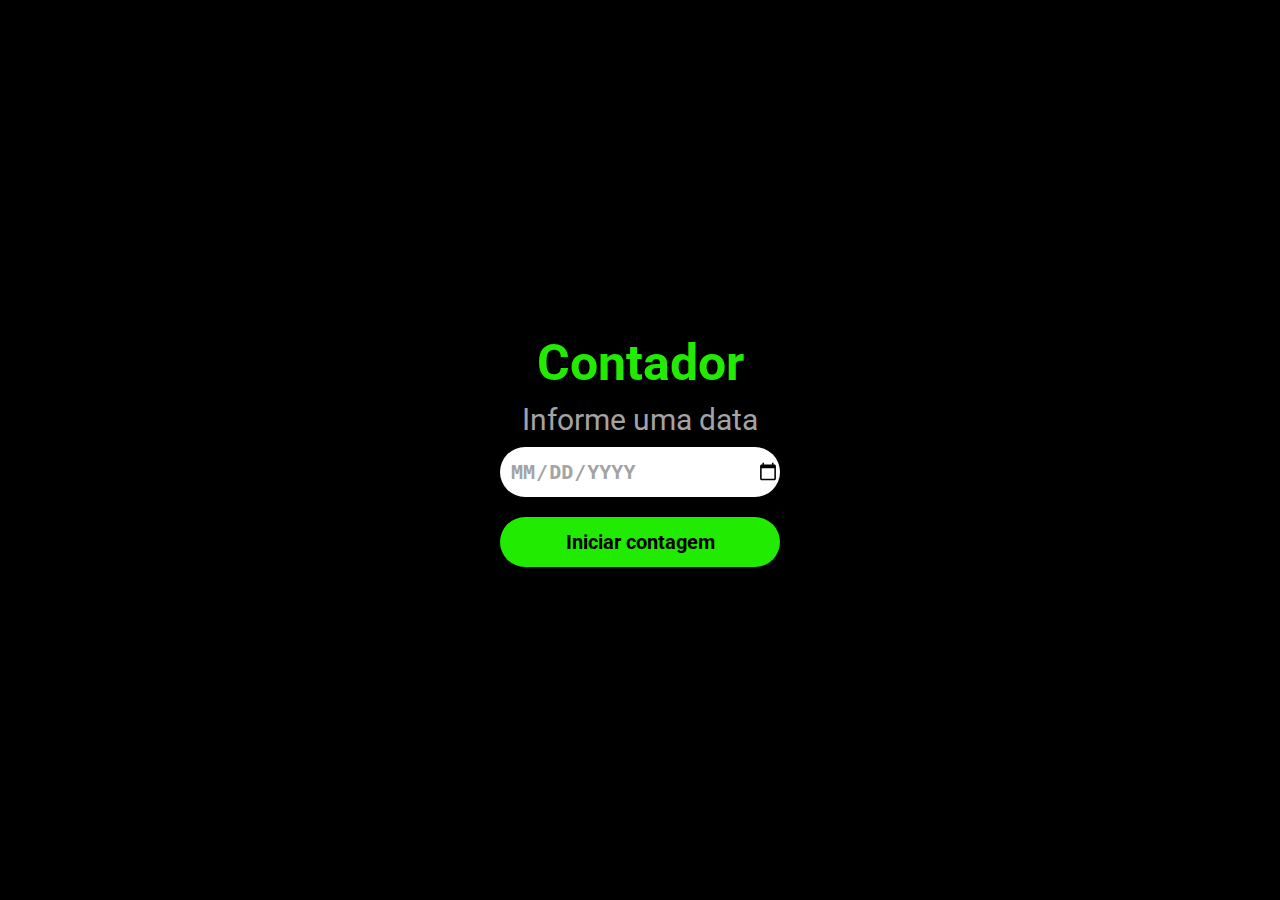
<file: index.html>
<!DOCTYPE html>
<html>

<head>
    <meta charset="UTF-8">
    <meta http-equiv="X-UA-Compatible" content="IE=edge">
    <meta name="viewport" content="width=device-width, initial-scale=1.0">
    <title>Contador</title>
    <link rel="preconnect" href="https://fonts.gstatic.com">
    <link href="https://fonts.googleapis.com/css2?family=Roboto:wght@400;700&display=swap" rel="stylesheet">
    <link rel="stylesheet" href="./css/estilo.css">
</head>

<body>

    <div class="container">

        <div class="box">

            <h1>Contador</h1>

            <label for="Contagem">Informe uma data</label>

            <input type="date" name="Data" id="Data">

            <a href="./contador.html" class="inicio ">Iniciar contagem</a>
        </div>

    </div>
    <script src="./js/app.js"></script>
</body>

</html>
</file>
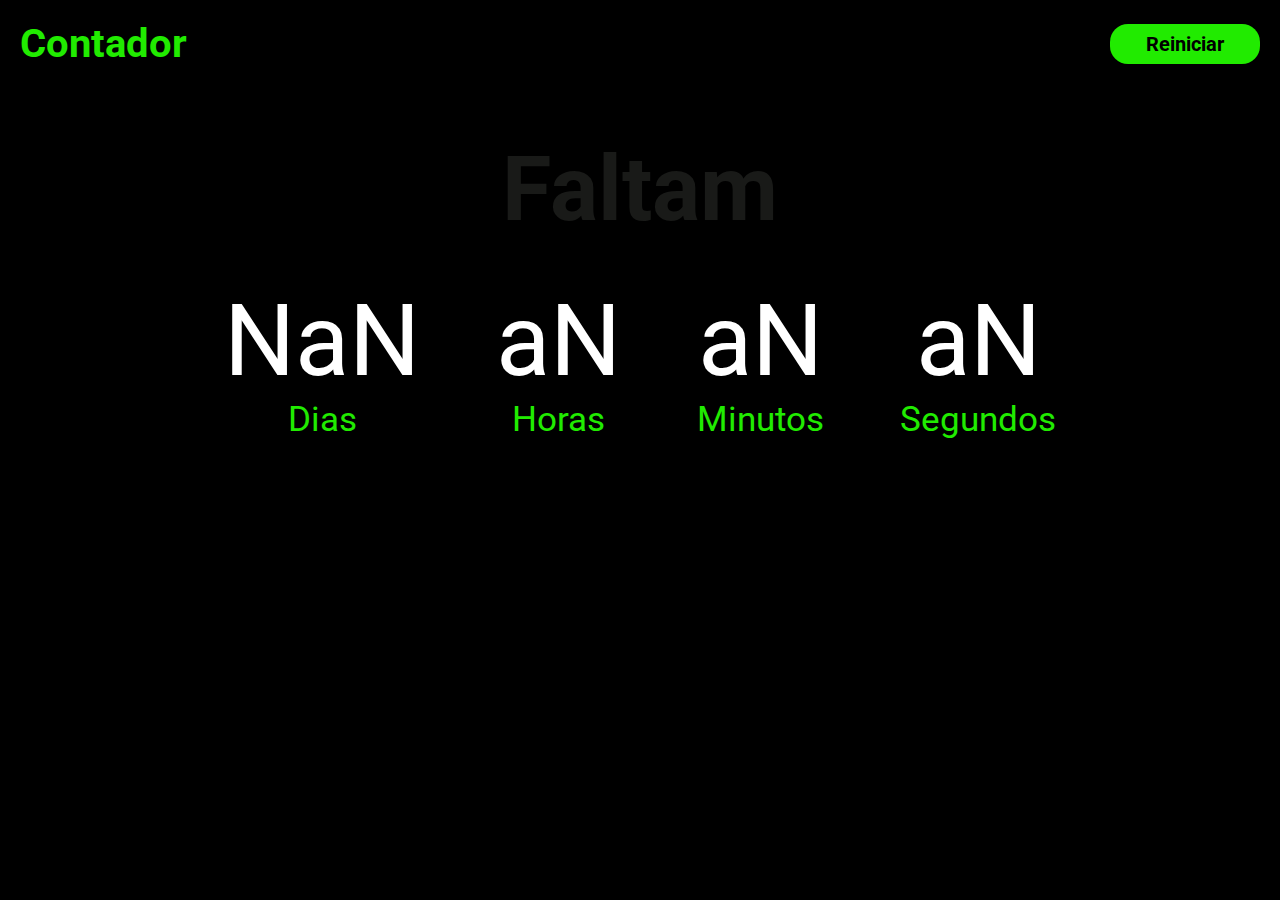
<file: contador.html>
<!DOCTYPE html>
<html>

<head>
    <meta charset="UTF-8">
    <meta http-equiv="X-UA-Compatible" content="IE=edge">
    <meta name="viewport" content="width=device-width, initial-scale=1.0">
    <title>Contador</title>
    <link rel="preconnect" href="https://fonts.gstatic.com">
    <link href="https://fonts.googleapis.com/css2?family=Roboto:wght@400;700&display=swap" rel="stylesheet">
    <link rel="stylesheet" href="./css/estilo.css">
</head>

<body>

    <header>

        <div class="cabeça">
            <span>Contador</span>
            <a href="index.html">Reiniciar</a>
        </div>

    </header>

    <main>
        <div class="containerMain">

            <h1>Faltam</h1>
            <div class="boxMain">

                <div class="card">
                    <span class="date dias"></span>
                    <span class="dateName">Dias</span>
                </div>


                <div class="card">
                    <span class="date horas"></span>
                    <span class="dateName">Horas</span>
                </div>

                <div class="card">
                    <span class="date min"></span>
                    <span class="dateName">Minutos</span>
                </div>

                <div class="card">
                    <span class="date seg"></span>
                    <span class="dateName">Segundos</span>
                </div>

            </div>

        </div>
    </main>

    <script src="./js/contador.js"></script>
</body>

</html>
</file>
<file: css/estilo.css>
:root {
    --verde: #21EB00;
    --cinza: #a3a3a3;
}

* {
    margin: 0;
    padding: 0;
    box-sizing: border-box;
    font-size: 10px;
}

body {
    font-family: 'Roboto', sans-serif;
    background-color: black;
}

.container {
    align-items: center;
    display: flex;
    flex-direction: row;
    flex-wrap: wrap;
    justify-content: center;
    height: 100vh;
}

.box {
    display: flex;
    justify-content: center;
    flex-direction: column;
    align-items: center;
    width: 50rem;
}

.box h1 {
    font-size: 5rem;
    color: var(--verde);
    margin-bottom: 1rem;
}

.box label {
    color: var(--cinza);
    font-size: 3rem;
    margin-bottom: 1rem;
}

#Data {
    width: 28rem;
    height: 5rem;
    padding-left: 1rem;
    color: var(--cinza);
    font-size: 2rem;
    text-transform: uppercase;
    font-weight: bold;
    border: none;
    outline: none;
    border-radius: 2.5rem;
    margin-bottom: 2rem;
}

.box a {
    background-color: var(--verde);
    text-decoration: none;
    display: flex;
    justify-content: center;
    align-items: center;
    font-size: 2rem;
    font-weight: 700;
    width: 28rem;
    height: 5rem;
    border-radius: 2.5rem;
    color: black;
}

.box a:hover {
    background-color: #23ff01;
}

.box a:active {
    background-color: #1ccf00;
}


/* !CSS do Contador */

header {
    padding: 2rem;
}

.cabeça {
    display: flex;
    justify-content: space-between;
    align-items: center;
}

.cabeça span {
    font-size: 4rem;
    color: var(--verde);
    font-weight: 700;
}

.cabeça a {
    background-color: var(--verde);
    color: #000;
    width: 15rem;
    height: 4rem;
    display: flex;
    justify-content: center;
    align-items: center;
    text-decoration: none;
    font-size: 2rem;
    font-weight: 700;
    border-radius: 1.8rem;
}

.cabeça a:hover {
    background-color: #23ff01;
}

.cabeça a:active {
    background-color: #1ccf00;
}

main {
    display: flex;
    justify-content: center;
    margin-top: 5rem;
}

.containerMain {
    width: 65%;
}

.containerMain h1 {
    text-align: center;
    font-weight: 700;
    font-size: 9rem;
    color: #191A18;
    margin-bottom: 4rem;
}

.boxMain {
    display: flex;
    justify-content: space-between;
}

.card {
    display: flex;
    flex-direction: column;
    justify-content: center;
    align-items: center;
}

.date {
    color: white;
    font-size: 10rem;
}

.dateName {
    color: var(--verde);
    font-size: 3.5rem;
}

@media only screen and (max-width: 810px) {
    .containerMain {
        width: 80%;
    }
    .date {
        color: white;
        font-size: 7rem;
    }
    .dateName {
        color: var(--verde);
        font-size: 2.5rem;
    }
}

@media only screen and (max-width: 650px) {
    .containerMain {
        width: 90%;
    }
}

@media only screen and (max-width: 560px) {
    .date {
        color: white;
        font-size: 5rem;
    }
    .dateName {
        color: var(--verde);
        font-size: 2rem;
    }
}

@media only screen and (max-width: 420px) {
    .boxMain {
        flex-direction: column;
    }
    .card {
        margin-bottom: 2rem;
    }
    .date {
        color: white;
        font-size: 6rem;
    }
    .dateName {
        color: var(--verde);
        font-size: 2.5rem;
    }
}

@media only screen and (max-width: 370px) {
    .cabeça span {
        font-size: 2.5rem;
    }
    .cabeça a {
        width: 14rem;
        height: 3rem;
    }
    .containerMain h1 {
        font-size: 7rem;
    }
}
</file>
